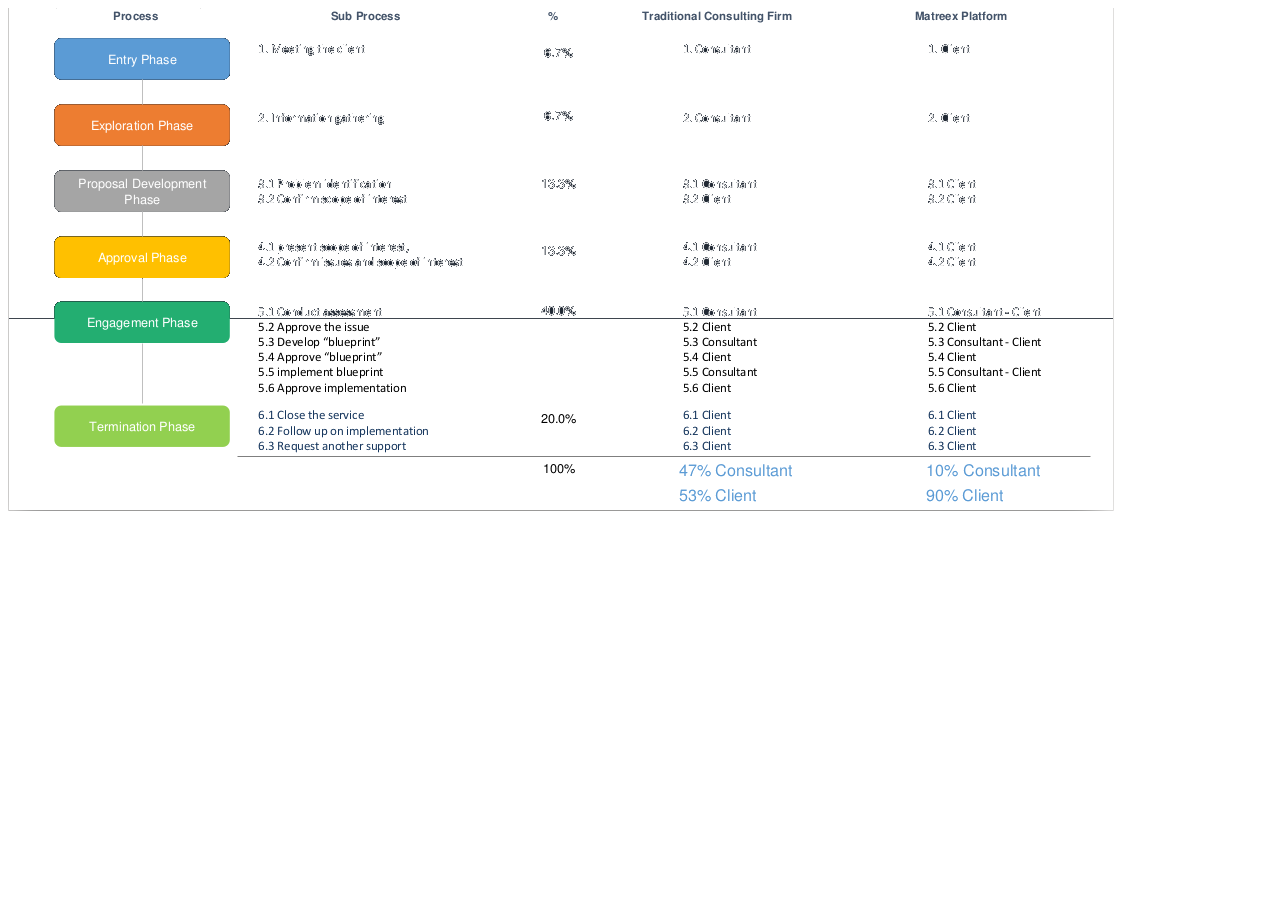
<file: 6.html>
<!DOCTYPE html>
<html>
<head>
	<title>Key Partners</title>
	<!-- <link rel="stylesheet" type="text/css" href="css/style.css"> -->
	<link href="https://fonts.googleapis.com/icon?family=Material+Icons" rel="stylesheet">
	<link href='https://fonts.googleapis.com/css?family=Raleway' rel='stylesheet' type='text/css'>
	<script type="text/javascript" src="https://ajax.googleapis.com/ajax/libs/jquery/1.8.2/jquery.min.js"></script>
	
</head>
<body>
	<div class="container">
		<div class="blueBody"></div>
		<div class="chartProses">
			<img src="assets/6.png">
		</div>

		
	</div>
	<script src="https://code.highcharts.com/highcharts.js"></script>
	<script src="https://code.highcharts.com/highcharts-more.js"></script>
</body>
</html>
</file>
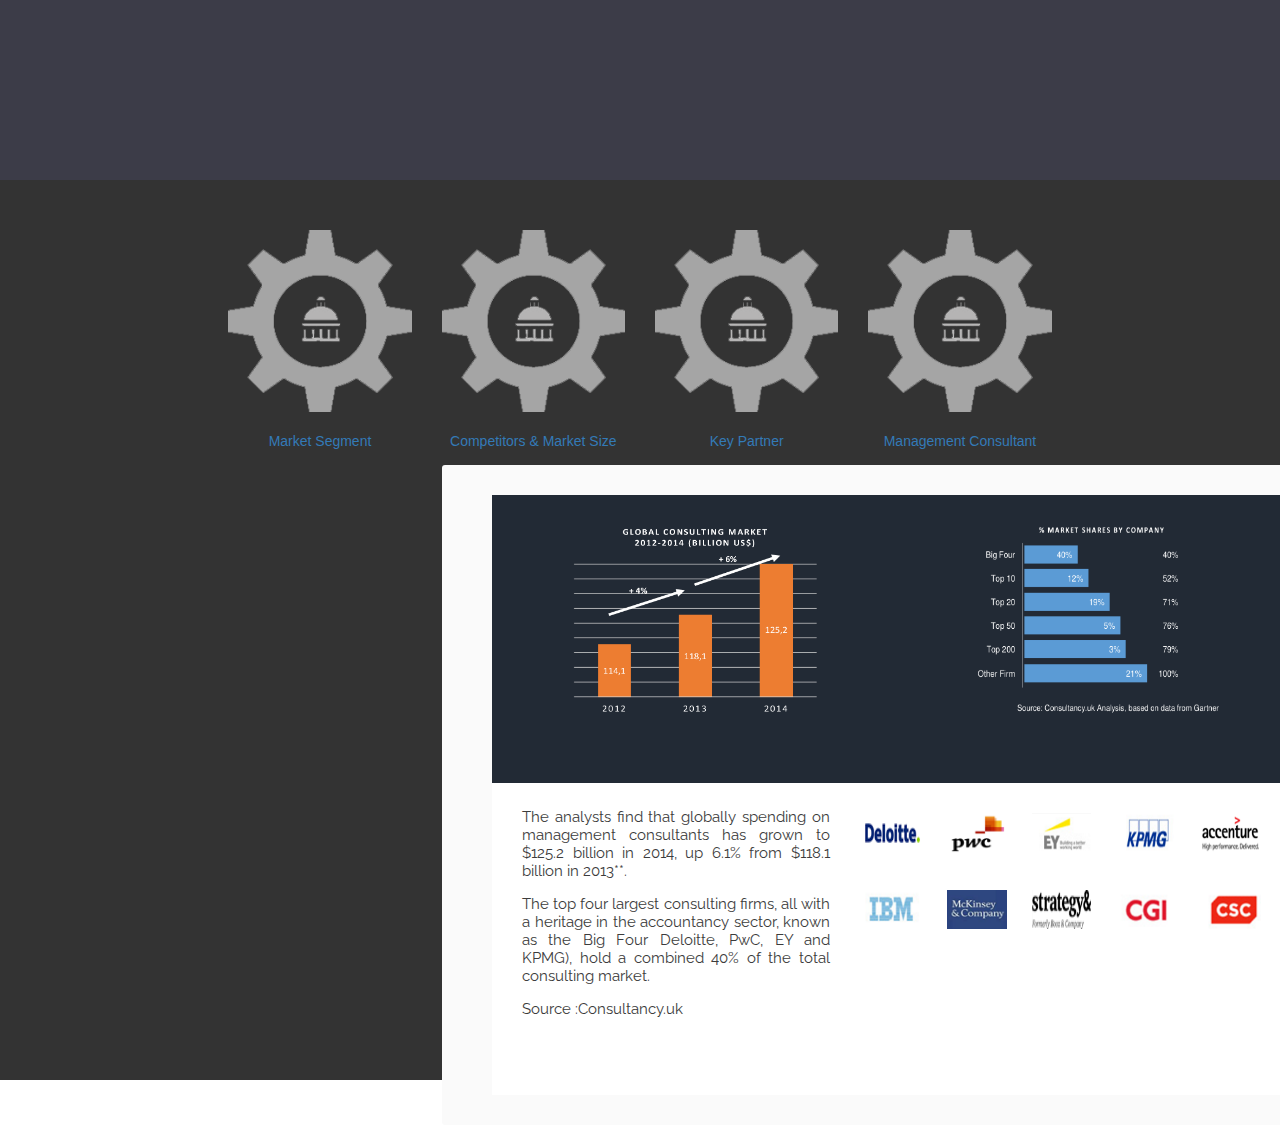
<file: product.html>
<!DOCTYPE html>
<html>
<head>
	<title>matreex.co</title>
	<link href="img/icon.png" rel="shortcut icon">
	<link rel="stylesheet" type="text/css" href="css/style.css" />
	<link rel="stylesheet" type="text/css" href="css/popup.css" />
	<link rel="stylesheet" type="text/css" href="css/bootstrap.css" />
	<link rel="stylesheet" type="text/css" href="css/bootstrap-lightbox.min.css" />
	
	<script type="text/javascript" src="js/jquery.min.js"></script>
	<script type="text/javascript" src="js/bootstrap.min.js"></script>
	<script type="text/javascript" src="js/bootstrap-lightbox.min.js"></script>
	
</head>
<body>
	<div class="_section" id="_s_3">
		<div class="_fake"></div>
		<div class="_body">
			<div class="col-md-12" style="margin-top:50px;">
				<div class="row">
					<div class="col-md-2">
						<!--
						<div id="closed"></div>
						<a href="#popup" class="popup-link">Klik untuk memunculkan Popup</a>
						<div class="popup-wrapper" id="popup">
							<div class="popup-container">
								<iframe align="center" frameborder="no" height="300px" scrolling="auto" src="https://riochr17.github.io/graph-mat/" width="100%" style="margin-top:0%;"></iframe>
								<a class="popup-close" href="#closed">X</a>
							</div>
						</div>
						-->
					</div>
					<div class="col-md-2">
						<div id="closed"></div>
						<a href="#popup"><img src="img/3.png" class="img-responsive" alt="Market Segment"><a>
						<br/>
						<center>Market Segment</center>
						<div class="popup-wrapper" id="popup">
							<div class="popup-container">
								<iframe align="center" frameborder="no" height="300px" scrolling="auto" src="https://riochr17.github.io/graph-mat/" width="100%" style="margin-top:0%;"></iframe>
								<a class="popup-close" href="#closed">X</a>
							</div>
						</div>
					</div>
					<div class="col-md-2">
						<div id="closed"></div>
						<a href="#popup2"><img src="img/3.png" class="img-responsive" alt="Competitors & Market Size"><a>
						<br/>
						<center>Competitors & Market Size</center>
						<div class="popup-wrapper" id="popup2">
							<div class="popup-container">
								<iframe align="center" frameborder="no" height="600px" scrolling="auto" src="4.html" width="100%" style="margin-top:0%;"></iframe>
								<a class="popup-close" href="#closed">X</a>
							</div>
						</div>
					</div>
					<div class="col-md-2">
						<div id="closed"></div>
						<a href="#popup3"><img src="img/3.png" class="img-responsive" alt="Key Partner"><a>
						<br/>
						<center>Key Partner</center>
						<div class="popup-wrapper" id="popup3">
							<div class="popup-container1">
								<iframe align="center" frameborder="no" height="600px" scrolling="auto" src="5.html" width="100%" style="margin-top:0%;"></iframe>
								<a class="popup-close" href="#closed">X</a>
							</div>
						</div>
					</div>
					<div class="col-md-2">
						<div id="closed"></div>
						<a href="#popup"><img src="img/3.png" class="img-responsive" alt="Management Consultant"><a>
						<br/>
						<center>Management Consultant</center>
						<div class="popup-wrapper" id="popup">
							<div class="popup-container">
								<iframe align="center" frameborder="no" height="300px" scrolling="auto" src="https://riochr17.github.io/graph-mat/" width="100%" style="margin-top:0%;"></iframe>
								<a class="popup-close" href="#closed">X</a>
							</div>
						</div>
					</div>
					<div class="col-md-2"></div>
				</div>
			</div>
		</div>
	</div>
</body>
</html>
</file>
<file: css/style.css>
body{
	padding: 0;
	margin: 0;
	font-family: 'Hind Vadodara', sans-serif;
	overflow: hidden;
}
._section{
	height: 100vh;
	width: 100%;
}
._header1{
	height: 20%;
	width: 100%;
	/*background-color: #110529;*/
}

._header{
	left: 0;
	top: 0;
	z-index: 999;
	position: fixed;
	/*background-color: #FFF;*/
	padding-left: 3%;
	padding-right: 3%;
	width: calc(100% - 3% - 3% - 2%);

	padding-top: 3%;
	height: calc(20% - 3%); /*dikurang left*/
}

._header .ico{
	width: 2.9%;
	padding: 0.4%;
}

._header .ico_text{
	font-size: 1.5vw;
	font-weight: bold;
	position: relative;
	margin-left: 2.5%;
	margin-top: -2.2%;
	margin-bottom: -1.5%;
}

._header .ico_text a{
	text-decoration: none;
	font-style: normal;
	color: #FFF;
}

.black_color{
	color: #000 !important;
}

._header .ico_hr{
	position: relative;
	width: 13%;
	margin-left: 2.4%;
	margin-top: -0.7%;
	margin-bottom: -1%;
}

._header .ico_desc{
	font-size: 0.75vw;
	position: relative;
	margin-left: 2.55%;
	margin-top: -0.5%;
}

._header .ico_title{
	font-size: 1.2vw;
	position: relative;
	color: #FFF;
	width: 100%;
	text-align: right;
	margin-top: -2.2%;
}

._fake{
	height: 20%;
	background-color: #3C3C48;
}

._body{
	height: 100%;
	width: 100%;
	background-color: #3C3C48;
	color:#fff;
	text-align: justify;
}

._section_special ._body{
	height: 100%;
	width: 100%;
	background-color: #3C3C48;
	color:#fff;
	text-align: justify;
}

.navigator{
	z-index: 9999;
}

#up{
	position: fixed;
	top: 1vw;
	right: 1vw;
	width: 3vw;
	height: 3vw;
	border-radius: 50%;
	background-color: rgba(0, 0, 0, .1);
	z-index:1000;
}

#down{
	position: fixed;
	bottom: 1vw;
	right: 1vw;
	width: 3vw;
	height: 3vw;
	border-radius: 50%;
	background-color: rgba(0, 0, 0, .1);
	z-index:1000;
}

.navb:hover, .navb:active{
	cursor: pointer;
	background-color: rgba(0, 0, 0, 1) !important;
}


/* Fajar */
.container{
	height: 100%;
	width: 100%;
	background-color: white;
	-webkit-box-sizing: border-box; /* Safari/Chrome, other WebKit */
	-moz-box-sizing: border-box;    /* Firefox, other Gecko */
	box-sizing: border-box;         /* Opera/IE 8+ */
	margin-top:0;
}

.conHeader{
	-webkit-box-sizing: border-box; /* Safari/Chrome, other WebKit */
	-moz-box-sizing: border-box;    /* Firefox, other Gecko */
	box-sizing: border-box;         /* Opera/IE 8+ */
	padding-top: 20px;
	padding-left: 20px;
	height: 22%;
	background-color: #ffffff;
	width: 100%;
}

.logoContainer{
	width: 20%;
	height: 70%;
}
.logoContainer>img{
	height: 100%;
	width: 100%;
}

.conBody{
	height: 48%;
	background-color: #222a35;
	display: flex;
}

.itemBody{
	height: 30%;
	width: 100%;
	color: white;
}

.itemBody>img{
	margin-top: 5%;
	margin-left: 15%;
	height: 70%;
	width: 70%;
}

.conFooter{
	-webkit-box-sizing: border-box; /* Safari/Chrome, other WebKit */
	-moz-box-sizing: border-box;    /* Firefox, other Gecko */
	box-sizing: border-box;         /* Opera/IE 8+ */
	padding-left: 30px;
	padding-top: 10px;
	height: 30%;
	background-color: #ffffff;
	display: flex;
	z-index: 2;
}



#articleFooter1{
	bottom: 0%;
	left: 0px;
	height: 47%;
	width: 28%;
	margin-right: 30px;
	background-color: white;
	z-index: 2;
	position: fixed;
	border-right: solid black 1px;
	padding-left: 10px;
	padding-top: 0px;
	padding-right: 10px;
}

#articleFooter1>p{
	font-size: 12px;
}

#articleFooter2{
	padding-top: 0px;
	bottom: 0%;
	right: 0px;
	height: 47%;
	width: 70%;
	background-color: white;
	z-index: 2;
	position: fixed;
	display: flex;
	justify-content: space-between;
}

.boldBlue{
	font-size: 18px;
	color: #5a83cb; 
}

#articleFooter2>.itemArticle2{
	
	height: 100%;
	width: 19%;

}

.headerItemArticle2{
	height: 20%;
	width: 100%;
}

.bodyItemArticle2{
	height: 80%;
	width: 100%;
	border-right: solid black 1px;
	padding-left: 20px;
}

.bodyItemArticle2>p{
	font-size: 12px;
}

#highChart{
	-webkit-box-sizing: border-box; /* Safari/Chrome, other WebKit */
	-moz-box-sizing: border-box;    /* Firefox, other Gecko */
	box-sizing: border-box;         /* Opera/IE 8+ */
	width: 90%; 
	height: 90%; 
	margin: 0;
}

.description{
	margin-right: 20px;
	font-size: 15px;
	color: #3c3c3c;
	width: 40%;
	height: 90%;
}

.sponsor{
	width: 55%;
	height: 90%;
	line-height: 90%;
}

.logoSponsor{
	-webkit-box-sizing: border-box; /* Safari/Chrome, other WebKit */
	-moz-box-sizing: border-box;    /* Firefox, other Gecko */
	box-sizing: border-box;         /* Opera/IE 8+ */
	float:left;
	width: 20%;
	height: 50%;
	padding-top: 20px;
	text-align: center;
}

.logoSponsor>img{
	height: 70%;
	width: 70%;
}

.chartProses{
	position: fixed;

	bottom: 0px;
	width: 100vw;
	height: 75vh;
}
.chartProses>img{
	width: 100%;
	height: 100%;
}

.blueBody{
	position: fixed;
	top: 29vh;
	width: 100vw;
	background-color: #222a35;
	height: 42vh;
}

#gear{
	height: 100%;
	width: 65%;
	/* position: relative; */
}

#imgGear{
	/* position: absolute; */
	height: 50%;
	width: 40%;
	top:50%;
	left: 30%;
}

#imgGear>img{
	width: 100%;
	height: 100%;
}


.titleGear{
	color: white;
	font-weight: bold;
	width: 100%;
	text-align: right;
	margin-bottom: 10px;
}

.bodyGear{
	color: white;
	text-align: right;
}

#gearClient{
	position: absolute;
	width: 23%;
	top: 8%;
	left: 20%;
}

#gearGoverment{
	position: absolute;
	width: 23%;
	top: 20%;
	right: 8%;
}

#gearConsultant{
	position: absolute;
	width: 23%;
	bottom: 10%;
	right: 17%;	
}

#gearPlatform{
	position: absolute;
	width: 23%;
	bottom: 20%;
	left: 17%;
}

/*  */
#map {
	/* width: 1100px; */
	height: 450px;
	margin-left: auto;
    margin-right: auto
}

#_side_nav{
	position: fixed;
	right: 0;
	top: 20vh;
	height: 60vh;
	width: 4.75vw;
	/*background-color: #999;*/
}

#_side_nav #_ruler{
	position: relative;
	height: 100%;
	width: 0.2vw;
	border-radius: 0.1vw;
	/*margin-left: 50%;*/
	background-color: #CCC;
}

#_side_nav #_buble{
	position: relative;
	width: 1.5vw;
	height: 1.5vw;
	background-color: #EEE;
	border-radius: 0.75vw;
	top: -100%;
	margin-left: -0.65vw;
	/*margin-left: calc(50% - 1vw);*/
}

._with_animation{
	transition: 0.75s;
}

._buble_pos_0{
	margin-top: calc(7vh + 0 * 7.7vh);
}

._buble_pos_1{
	margin-top: calc(7vh + 0 * 7.7vh);
}

._buble_pos_2{
	margin-top: calc(7vh + 1 * 7.7vh);
}

._buble_pos_3{
	margin-top: calc(7vh + 2 * 7.7vh);
}

._buble_pos_4{
	margin-top: calc(7vh + 3 * 7.7vh);
}

._buble_pos_5{
	margin-top: calc(7vh + 4 * 7.7vh);
}

._buble_pos_6{
	margin-top: calc(7vh + 5 * 7.7vh);
}

._buble_pos_7{
	margin-top: calc(7vh + 6 * 7.7vh);
}

#_s_2 ._body{
	background-color: #3C3C48;
}

#_s_3 ._body{
	background-color: #333333;
}

#_s_4 ._body{
	/* background-color: #1DAE78; */
	background-color: #fff;
}

#_s_5 ._body{
	background-color: #DEDEDE;
}

#_s_6 ._body{
	background-color: #3C3C48;
}

#_s_7 ._body{
	background-color: #FFFFFF;
}

#_s_8 ._body{
	background-color: #FFFFFF;
}

._left_section{
	position: absolute;
	height: 100%;
}

._left_section ._fake_top{
	height: 20%;
}

/* ._left_section .s3-laptop{
	height: 60%;
	width: 45%;
	margin-left: 10%;
} */




/*This will work for chrome */
._left_section .s3-laptop{
	height: 60% !ie;
	width:auto;
	width: 45%;
	margin-left: 10%;
}
._left_section .s3-laptop-data{
	left: 0;
	margin-top: 2%;
	position: absolute;
	height: 49%;
	width: 38%;
	margin-left: 13.5%;
}

/*This will work for firefox*/
@-moz-document url-prefix() {
	
    ._left_section .s3-laptop { 
		width:auto;
		height: 60%; 
		margin-left: 10%; 
	}

	._left_section .s3-laptop-data { 
		margin-top: 4%; 
		position: absolute; 
		height: 51%; 
		width: 76%; 
		margin-left: 17%; 
	}
}

/* This will work for IE */
	/* html>body ._left_section .s3-laptop { 
		height: 60%; 
		width:auto;
		margin-left: 10%; 
	}

	html>body ._left_section .s3-laptop-data { 
		left: 0; 
		margin-top: 4%; 
		position: absolute; 
		height: 51%; 
		width: 83%; 
		margin-left: 18%; 
	} */

._right_section{
	top: 30%;
	position: relative;
	height: 40%;
	margin-left: 60%;
	/*background-color: #999;*/
	width: 30%; /*dikurang padding*/
}

._right_section ._title_n_nav{
	text-align: center;
}

._right_section ._title_n_nav .p1{
	float: left;
}

._right_section ._title_n_nav .p1 img{
	cursor: pointer;
	max-width: 25%;
}

._right_section ._title_n_nav .p2{
	float: left;
	max-width: 50%;
	margin: 0 5%;
}

._right_section ._title_n_nav .p2 .title{
	font-weight: bold;
	text-align: left;
}

._right_section ._title_n_nav .p2 .data{
	margin-top: 10%;
	font-size: 0.8em;
	text-align: left;
}

._right_section ._title_n_nav .p3{
	float: left;
}

._right_section ._title_n_nav .p3 img{
	cursor: pointer;
	max-width: 25%;
}

#_s_5 ._body ._fake_s5{
	height: 30%;
}

#_s_5 ._body ._container_s5{
	height: 40%;
	width: 100%;
	text-align: center;
}

#_s_5 ._body ._container_s5 .kotak{
	height: 20vw;
	width: 17vw;
	margin: 0 1%;
	display: inline-block;
	cursor: pointer;
}

#_s_5 ._body ._container_s5 .kotak .gbr{
	background-color: #FFFFFF;
	height: 17vw;
	width: 100%;
}

#_s_5 ._body ._container_s5 .kotak .judul{
	color: #777;
	margin-top: -55%;
	height: 3vw;
	width: 100%;
}

.modalku{
	position: absolute;
	top: 390vh;
	left: -5%;
	padding: 15vh 15vw;
	height: calc(100vh - 2 * 10vh);
	width: calc(100vw - 2 * 10vw);
	background-color: rgba(0, 0, 0, .2);
	z-index: 10000;
}

.modalku .isi{
	width: 80vw;
	height: 80vh;
	background-color: #3C3C48;
	border-radius: 2vmin;
	box-shadow: 0 3px 3px rgba(60, 60, 60, .5);
}

.modalku .isi .close{
	position: relative;
	float: right;
	padding: 4%;
	height: 2%;
	color: white;
	cursor: pointer;
	z-index: 100000;
}

.modalku .isi .judul{
	position: absolute;
	float: left;
	padding: calc(0.04 * 80vw); /* 4% dari 70vh (.modalku .isi) */
	height: 2%;
	color: white;
	z-index: 100000;
}

.modalku .isi .data{
	width: 80vw;
	height: 75vh;
	border-radius: 2vmin;
	z-index: 0;
}

.img-responsive {
  display: block;
  max-width: 100%;
  height: auto;
}

hr { 
    display: block;
    margin-top: 0.5em;
    margin-bottom: 0.5em;
    margin-left: auto;
    margin-right: auto;
    border-style: inset;
    border-width: 1px;
}
</file>
<file: css/popup.css>
a.popup-link {
	padding:17px 0;
	text-align: center;
	margin:7% auto;
	position: relative;
	width: 300px;
	color: #fff;
	text-decoration: none;
	background-color: #FFBA00;
	border-radius: 3px;
	box-shadow: 0 5px 0px 0px #eea900;
	display: block;
}
a.popup-link:hover {
	background-color: #ff9900;
	box-shadow: 0 3px 0px 0px #eea900;
	-webkit-transition:all 1s;
	-moz-transition:all 1s;
	transition:all 1s;
}
/* end link popup*/

/*style untuk popup */	
#popup {
	visibility: hidden;
	opacity: 0;
	margin-top: -200px;
}
#popup:target {
	visibility:visible;
	opacity: 1;
	background-color: rgba(0,0,0,0.8);
	position: fixed;
	top:0;
	left:0;
	right:0;
	bottom:0;
	margin:0;
	z-index: 99999999999;
	-webkit-transition:all 1s;
	-moz-transition:all 1s;
	transition:all 1s;
}

#popup3 {
	visibility: hidden;
	opacity: 0;
	margin-top: -200px;
}
#popup3:target {
	visibility:visible;
	opacity: 1;
	background-color: rgba(0,0,0,0.8);
	position: fixed;
	top:0;
	left:0;
	right:0;
	bottom:0;
	margin:0;
	z-index: 99999999999;
	-webkit-transition:all 1s;
	-moz-transition:all 1s;
	transition:all 1s;
}

@media (min-width: 768px){
	.popup-container {
		width:900px;
	}
}
@media (max-width: 767px){
	.popup-container {
		width:100%;
	}
}
.popup-container {
	position: relative;
	margin:7% auto;
	padding:30px 50px;
	background-color: #fafafa;
	color:#333;
	border-radius: 3px;
}

a.popup-close {
	position: absolute;
	top:3px;
	right:3px;
	background-color: #333;
	padding:7px 10px;
	font-size: 20px;
	text-decoration: none;
	line-height: 1;
	color:#fff;
}

/* style untuk isi popup */


.popup-form {
	margin:10px auto;
}
	.popup-form h2 {
		margin-bottom: 5px;
		font-size: 37px;
		text-transform: uppercase;
	}
	.popup-form .input-group {
		margin:10px auto;
	}
		.popup-form .input-group input {
			padding:17px;
			text-align: center;
			margin-bottom: 10px;
			border-radius:3px;
			font-size: 16px; 
			display: block;
			width: 100%;
		}
		.popup-form .input-group input:focus {
			outline-color:#FB8833; 
		}
		.popup-form .input-group input[type="email"] {
			border:0px;
			position: relative;
		}
		.popup-form .input-group input[type="submit"] {
			background-color: #FB8833;
			color: #fff;
			border: 0;
			cursor: pointer;
		}
		.popup-form .input-group input[type="submit"]:focus {
			box-shadow: inset 0 3px 7px 3px #ea7722;
		}
</file>
